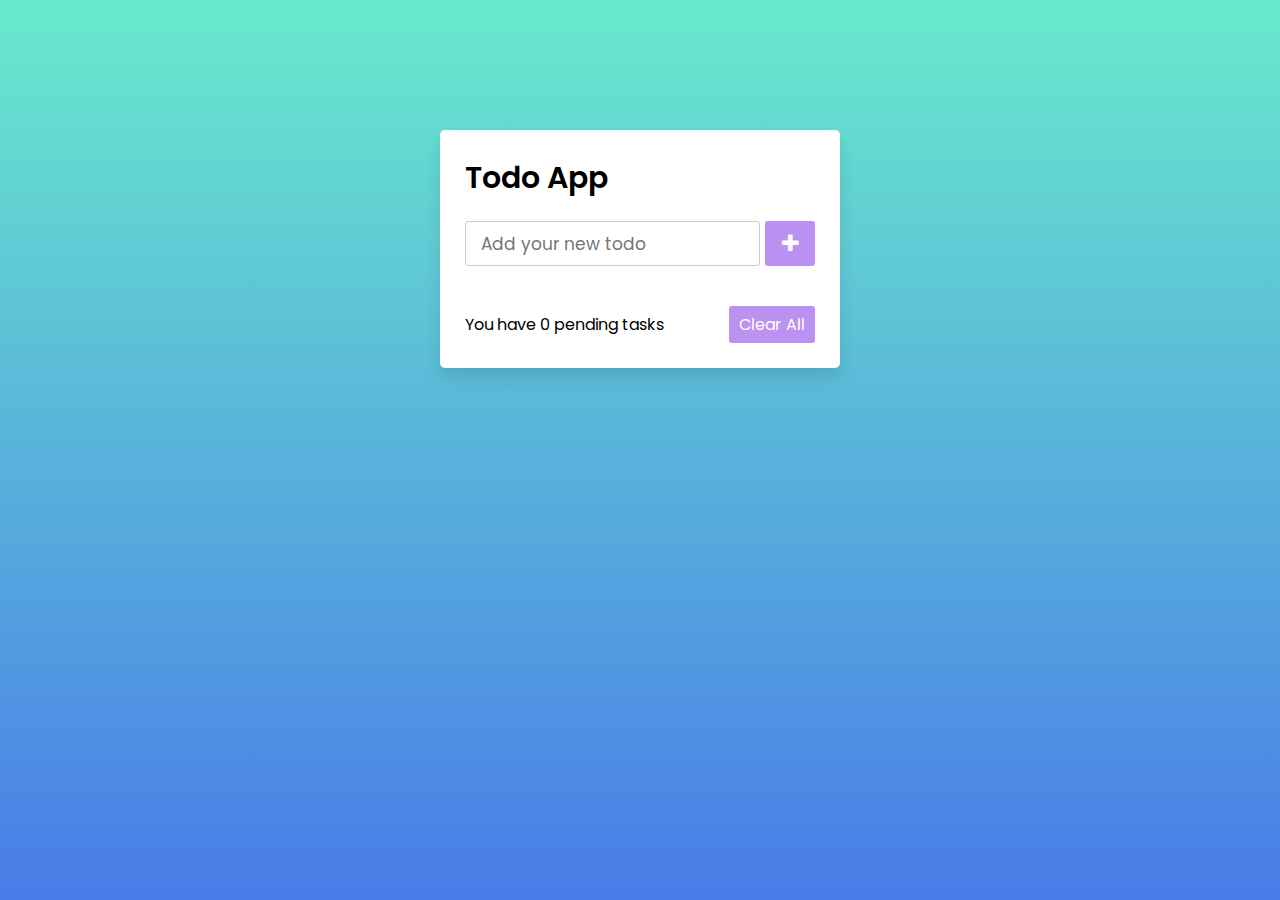
<file: HW3/index.html>
<!DOCTYPE html>
<html lang="en">
<head>
    <title>HW3</title>
    <meta charset="UTF-8">
    <meta name="viewport" content="width=device-width, initial-scale=1.0">
    <link href="https://stackpath.bootstrapcdn.com/font-awesome/4.7.0/css/font-awesome.min.css" rel="stylesheet">
    <link rel="stylesheet" href="style.css">
</head>
<body>
<div class="wrapper">
    <header>Todo App</header>
    <div class="inputField">
        <input type="text" placeholder="Add your new todo">
        <button>
            <i class="fa fa-plus"></i>
        </button>
    </div>
    <ul class="todoList">
    </ul>
    <div class="footer">
        <span>You have <span class="pendingTasks"></span> pending tasks</span>
        <button>Clear All</button>
    </div>
</div>

<script src="script.js"></script>

</body>
</html>
</file>
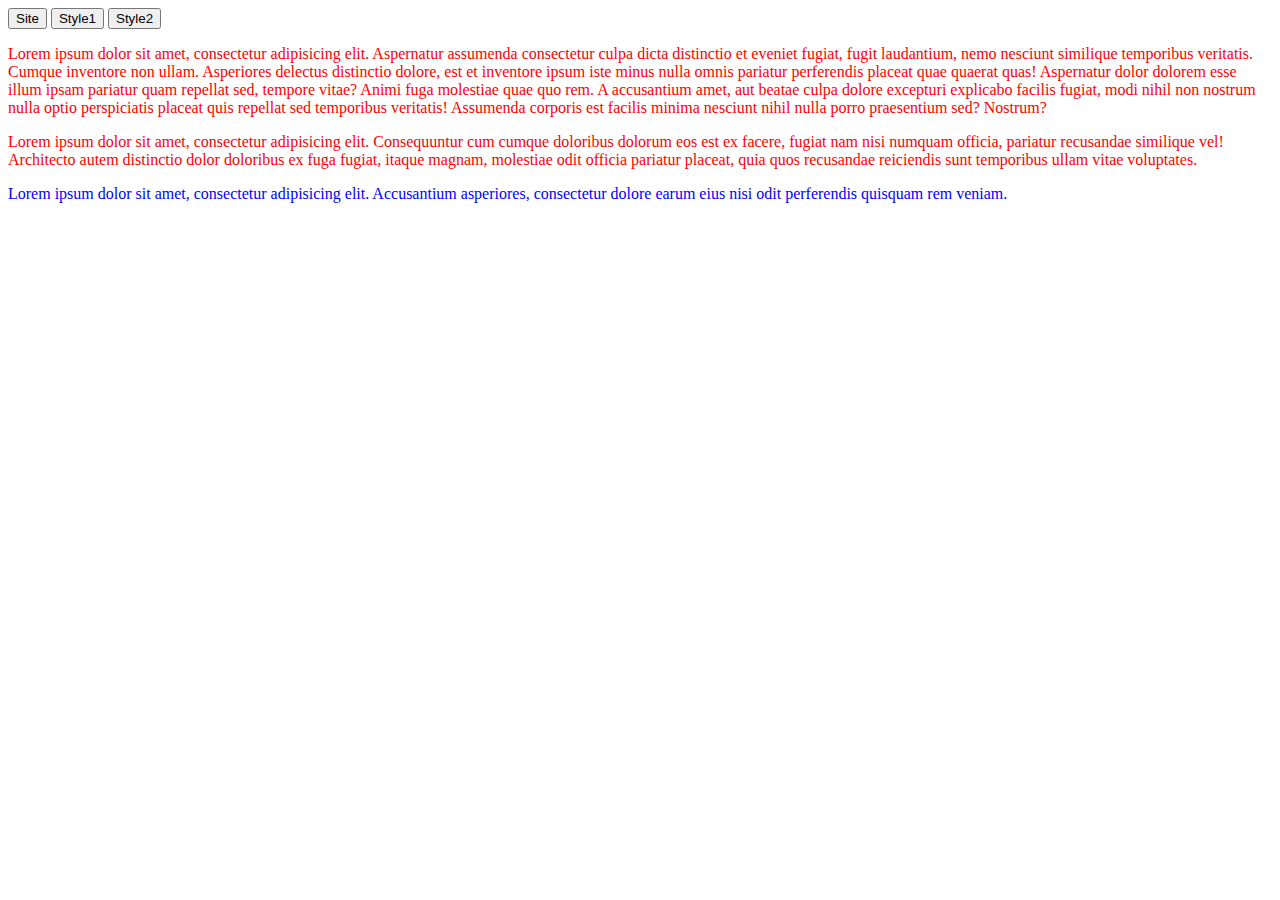
<file: JS/bruh.html>
<!DOCTYPE html>
<html lang="en">
<head>
  <meta charset="UTF-8">
  <title>hw1</title>

  <style>
    .class1 {
        color: red;
    }

    .class2 {
        color: green !important;
    }

    .class3 {
        color: orange !important;
    }
  </style>

</head>
<body>
  <button id="btn1">Site</button>
  <button id="btn2">Style1</button>
  <button id="btn3">Style2</button>

  <p class="class1">
    Lorem ipsum dolor sit amet, consectetur adipisicing elit. Aspernatur assumenda consectetur culpa dicta distinctio et eveniet fugiat, fugit laudantium, nemo nesciunt similique temporibus veritatis. Cumque inventore non ullam. Asperiores delectus distinctio dolore, est et inventore ipsum iste minus nulla omnis pariatur perferendis placeat quae quaerat quas! Aspernatur dolor dolorem esse illum ipsam pariatur quam repellat sed, tempore vitae? Animi fuga molestiae quae quo rem. A accusantium amet, aut beatae culpa dolore excepturi explicabo facilis fugiat, modi nihil non nostrum nulla optio perspiciatis placeat quis repellat sed temporibus veritatis! Assumenda corporis est facilis minima nesciunt nihil nulla porro praesentium sed? Nostrum?
  </p>

  <p class="class1">
    Lorem ipsum dolor sit amet, consectetur adipisicing elit. Consequuntur cum cumque doloribus dolorum eos est ex facere, fugiat nam nisi numquam officia, pariatur recusandae similique vel! Architecto autem distinctio dolor doloribus ex fuga fugiat, itaque magnam, molestiae odit officia pariatur placeat, quia quos recusandae reiciendis sunt temporibus ullam vitae voluptates.
  </p>

  <p style="color: blue;">
    Lorem ipsum dolor sit amet, consectetur adipisicing elit. Accusantium asperiores, consectetur dolore earum eius nisi odit perferendis quisquam rem veniam.
  </p>

  <script defer src="script.js"></script>
</body>
</html>
</file>
<file: HW3/style.css>
@import url('https://fonts.googleapis.com/css2?family=Poppins:wght@200;300;400;500;600;700&display=swap');
*{
    margin: 0;
    padding: 0;
    box-sizing: border-box;
    font-family: 'Poppins', sans-serif;
}
::selection{
    color: #ffff;
    background: rgb(142, 73, 232);
}
body{
    width: 100%;
    height: 100vh;
    /* overflow: hidden; */
    padding: 10px;
    background: linear-gradient(to bottom, #68EACC 0%, #497BE8 100%);
}
.wrapper{
    background: #fff;
    max-width: 400px;
    width: 100%;
    margin: 120px auto;
    padding: 25px;
    border-radius: 5px;
    box-shadow: 0px 10px 15px rgba(0,0,0,0.1);
}
.wrapper header{
    font-size: 30px;
    font-weight: 600;
}
.wrapper .inputField{
    margin: 20px 0;
    width: 100%;
    display: flex;
    height: 45px;
}
.inputField input{
    width: 85%;
    height: 100%;
    outline: none;
    border-radius: 3px;
    border: 1px solid #ccc;
    font-size: 17px;
    padding-left: 15px;
    transition: all 0.3s ease;
}
.inputField input:focus{
    border-color: #8E49E8;
}
.inputField button{
    width: 50px;
    height: 100%;
    border: none;
    color: #fff;
    margin-left: 5px;
    font-size: 21px;
    outline: none;
    background: #8E49E8;
    cursor: pointer;
    border-radius: 3px;
    opacity: 0.6;
    pointer-events: none;
    transition: all 0.3s ease;
}
.inputField button:hover,
.footer button:hover{
    background: #721ce3;
}
.inputField button.active{
    opacity: 1;
    pointer-events: auto;
}
.wrapper .todoList{
    max-height: 250px;
    overflow-y: auto;
}
.todoList li{
    position: relative;
    list-style: none;
    height: 45px;
    line-height: 45px;
    margin-bottom: 8px;
    background: #f2f2f2;
    border-radius: 3px;
    padding: 0 15px;
    cursor: default;
    overflow: hidden;
    display: flex;
    align-items: center;
    justify-content: space-between;
    padding-right: 50px;
}
.todoList li .icon{
    position: absolute;
    right: -45px;
    background: #e74c3c;
    width: 45px;
    text-align: center;
    color: #fff;
    border-radius: 0 3px 3px 0;
    cursor: pointer;
    transition: all 0.2s ease;
}
.todoList li:hover .icon{
    right: 0px;
}
.wrapper .footer{
    display: flex;
    width: 100%;
    margin-top: 20px;
    align-items: center;
    justify-content: space-between;
}
.footer button{
    padding: 6px 10px;
    border-radius: 3px;
    border: none;
    outline: none;
    color: #fff;
    font-weight: 400;
    font-size: 16px;
    margin-left: 5px;
    background: #8E49E8;
    cursor: pointer;
    user-select: none;
    opacity: 0.6;
    pointer-events: none;
    transition: all 0.3s ease;
}
.footer button.active{
    opacity: 1;
    pointer-events: auto;
}
</file>
